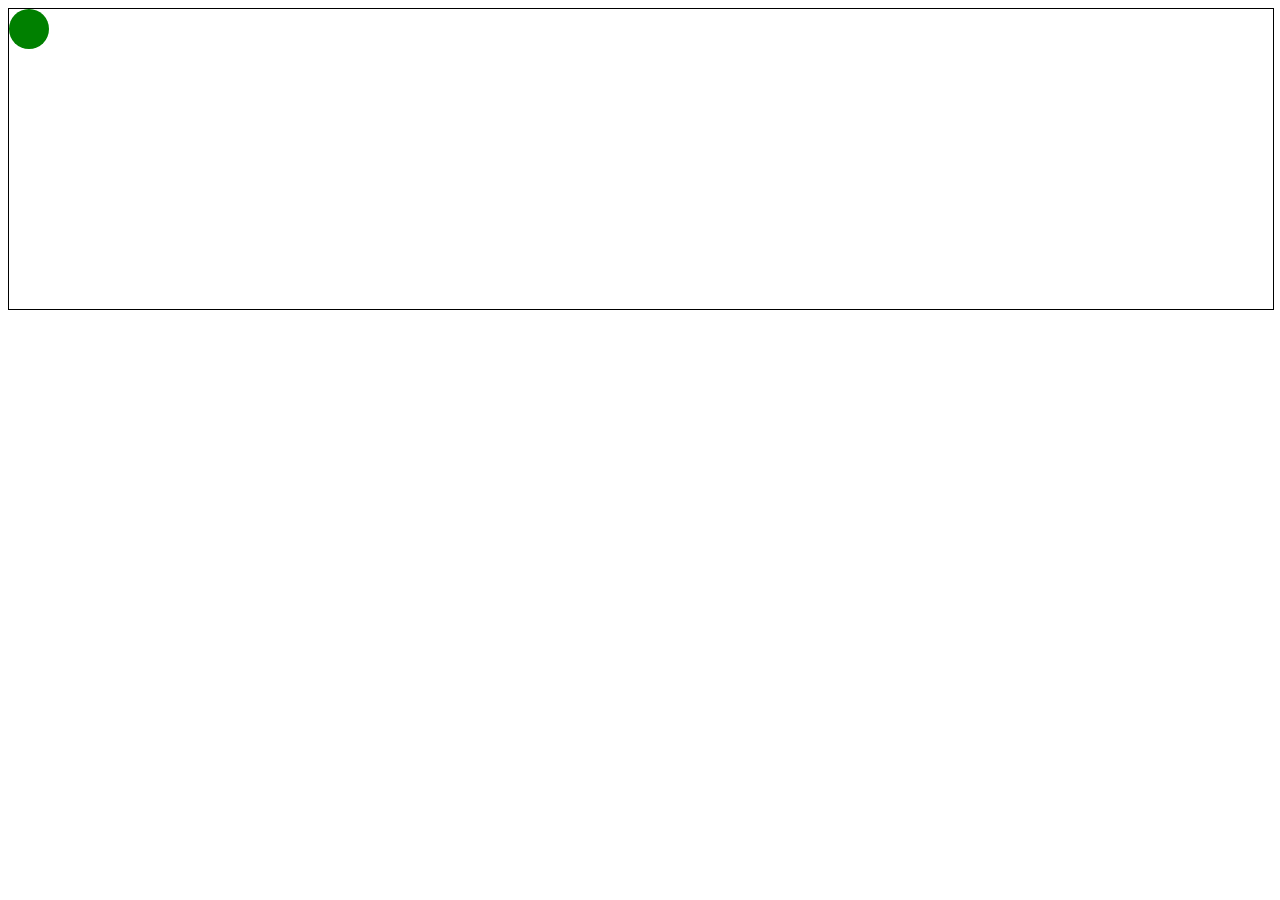
<file: drag/index.html>
<!DOCTYPE html>
<html lang="en">
  <head>
    <title>Learn web</title>
    <meta http-equiv="X-UA-Compatible" content="IE=edge" />
    <meta
      name="viewport"
      content="width=device-width, initial-scale=1, shrink-to-fit=no"
    />
    <link rel="stylesheet" href="./index.css" />
    <script src="./index.js" defer></script>
  </head>

  <body>
    <div class="box">
      <svg
        width="40"
        height="40"
        xmlns="http://www.w3.org/2000/svg"
        version="1.1"
        id = "ball-svg"
      >
        <circle id="ball" cx="20" cy="20" r="20" fill="green" />
      </svg>
    </div>
  </body>
</html>
</file>
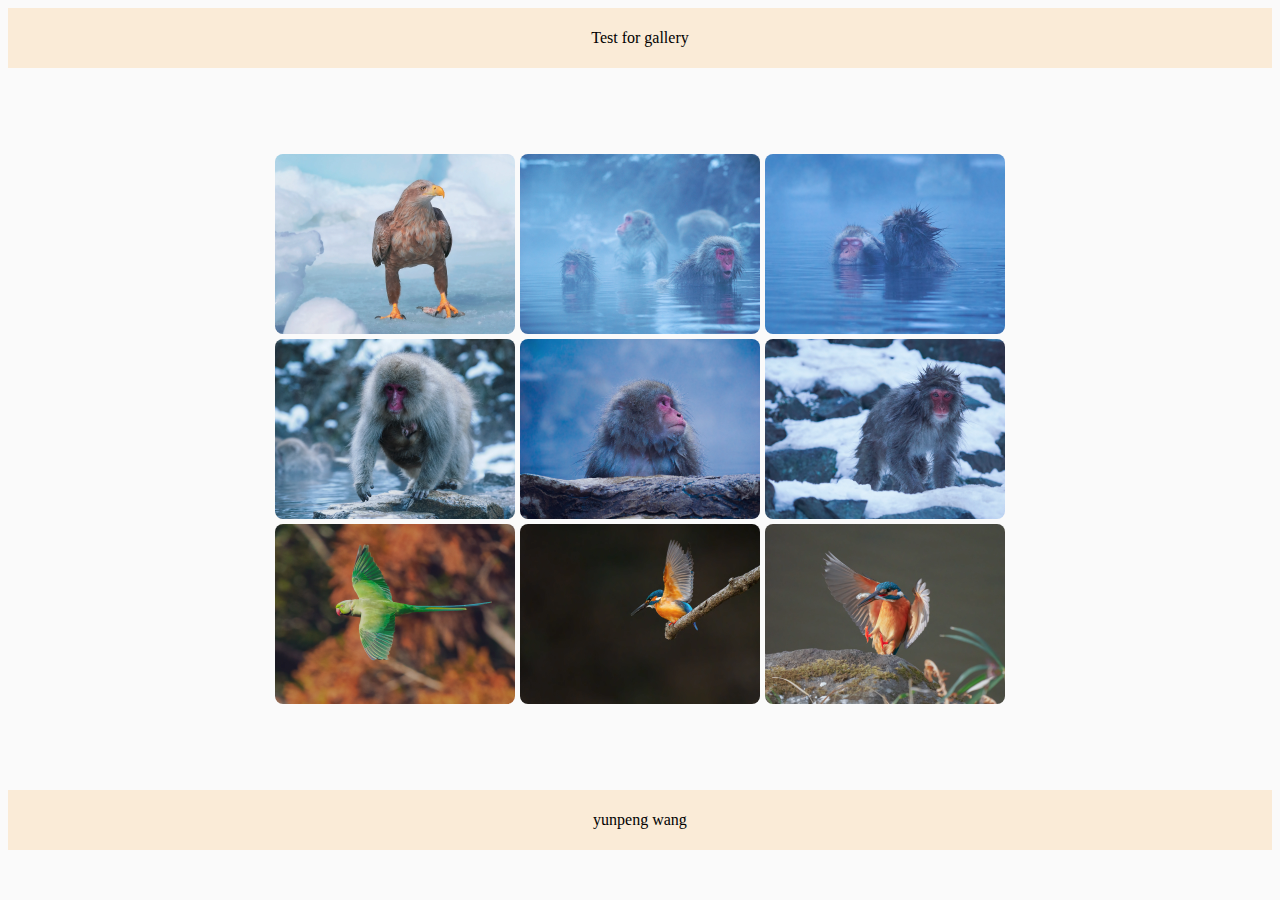
<file: lightbox/index.html>
<!DOCTYPE html>
<html lang="en">
  <head>
    <title>Learn web</title>
    <meta http-equiv="X-UA-Compatible" content="IE=edge">
    <meta name="viewport" content="width=device-width, initial-scale=1, shrink-to-fit=no">
    <link rel="stylesheet" href="./index.css">
    <script src="./index.js" defer></script>
  </head>

  <body> 
    <div class="header">Test for gallery</div>

    <div class="main">
        <div class="gallery-box">
        </div>
    </div>

    <div class="light-box">
      <div id="lightbox-close">✖</div>
      <div id="lightbox-prev">◀</div>
      <div id="lightbox-next">▶</div>
    </div>

    <div class="footer">yunpeng wang</div>
  </body>

</html>
</file>
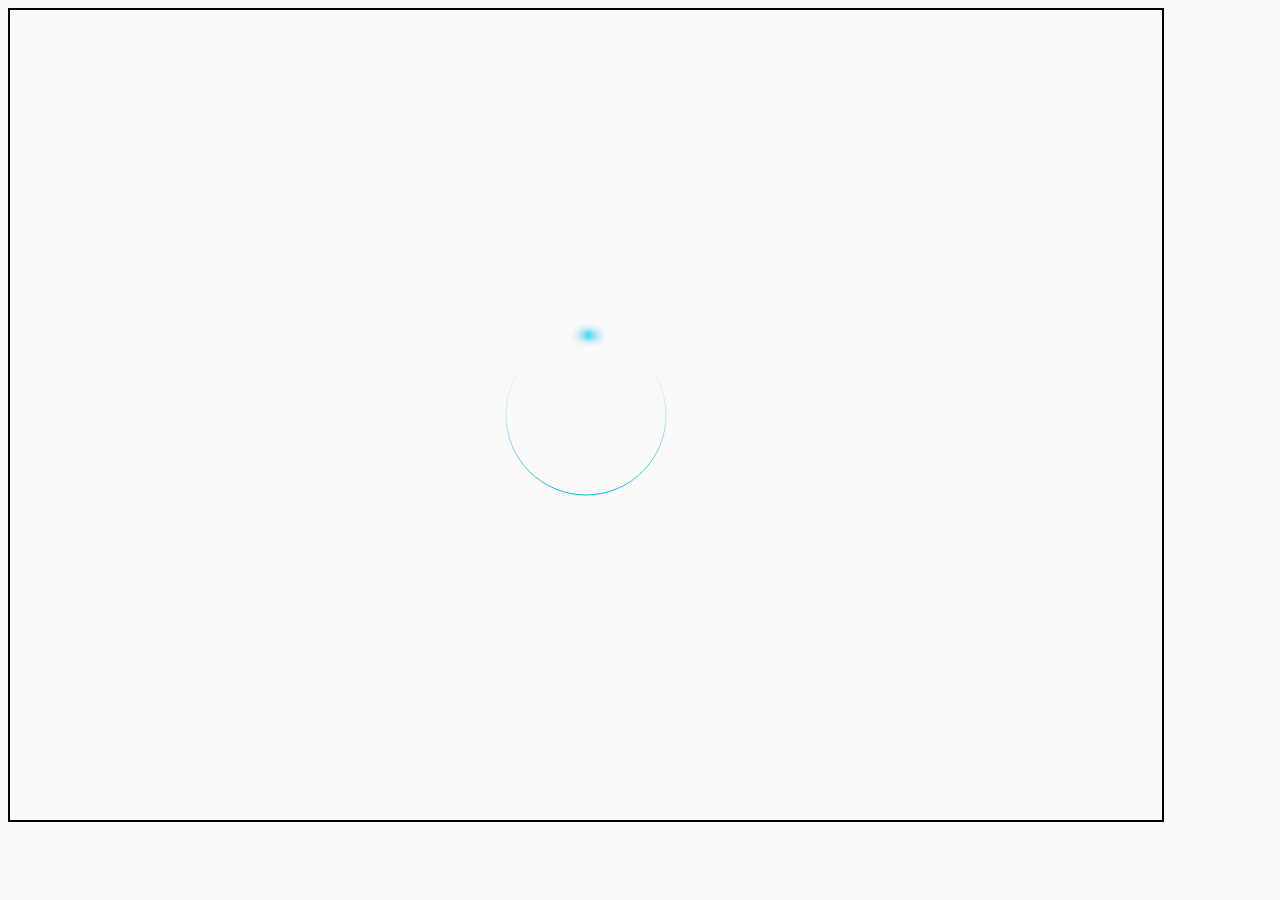
<file: svg-anime-flow/index.html>
<!DOCTYPE html>
<html lang="en">
  <head>
    <title>Learn web</title>
    <meta http-equiv="X-UA-Compatible" content="IE=edge" />
    <meta
      name="viewport"
      content="width=device-width, initial-scale=1, shrink-to-fit=no"
    />
    <link rel="stylesheet" href="./index.css" />
    <script src="./index.js" defer></script>
  </head>

  <body>
    <div class="box">
      <svg
        width="200"
        height="200"
        xmlns="http://www.w3.org/2000/svg"
        version="1.1"
      >
        <filter
          id="filter"
          color-interpolation-filters="linearRGB"
          filterUnits="objectBoundingBox"
          primitiveUnits="userSpaceOnUse"
        >
          <feGaussianBlur
            stdDeviation="5 5"
            x="0%"
            y="0%"
            width="100%"
            height="100%"
            in="SourceGraphic"
            edgeMode="none"
            result="blur"
          />
        </filter>
        <linearGradient id="gradient" x1="0%" y1="0%" x2="100%" y2="0%">
          <stop offset="0%" stop-color="#00b4d8ff" />
          <stop offset="100%" stop-color="#fafafa00" />
        </linearGradient>

        <circle
          id="layer0"
          cx="100"
          cy="100"
          r="80"
          stroke="url(#gradient)"
          stroke-width="1"
          fill="none"
          transform="rotate(-90 100,100)"
        />
        <circle
          <circle
          id="layer1"
          filter="url(#filter)"
          cx="100"
          cy="100"
          r="80"
          stroke="black"
          stroke-width="5"
          fill="none"
          transform="rotate(-95, 100,100)"
        />
        <circle
          id="layer2"
          cx="100"
          cy="100"
          r="80"
          stroke="black"
          stroke-width="5"
          fill="none"
          transform="rotate(-90, 100,100)"
        />
        <circle
          id="layer2"
          cx="100"
          cy="100"
          r="80"
          stroke="black"
          stroke-width="5"
          fill="none"
          transform="rotate(-90, 100,100)"
        />
      </svg>
    </div>
  </body>
</html>
</file>
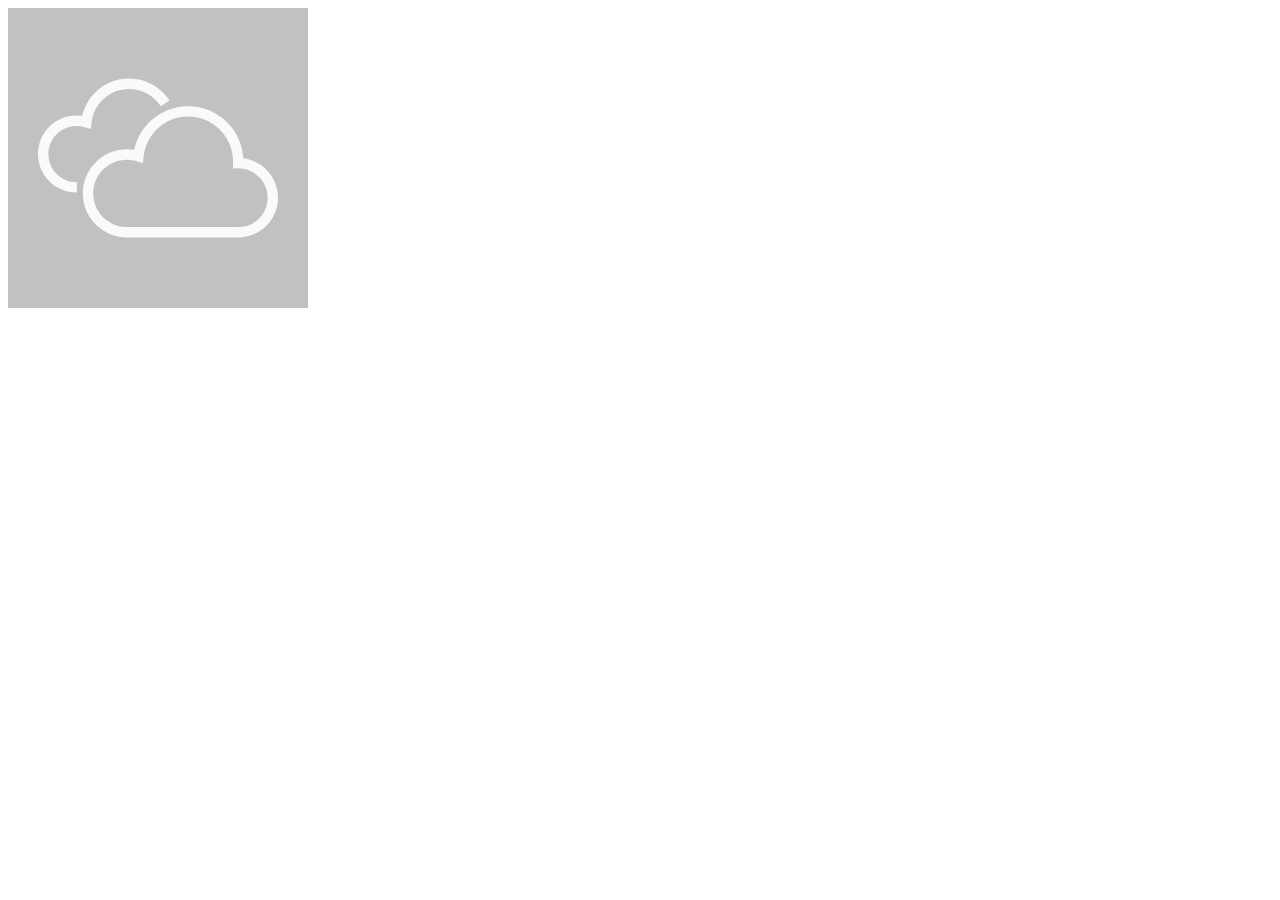
<file: svg-anime-glow/index.html>
<!DOCTYPE html>
<html lang="en">
  <head>
    <title>Learn web</title>
    <meta http-equiv="X-UA-Compatible" content="IE=edge" />
    <meta
      name="viewport"
      content="width=device-width, initial-scale=1, shrink-to-fit=no"
    />
    <link rel="stylesheet" href="./index.css" />
    <script src="./index.js" defer></script>
  </head>

  <body>
    <div id="box">
      <svg id="icon"
        height="800px"
        width="800px"
        version="1.1"
        id="_x32_"
        xmlns="http://www.w3.org/2000/svg"
        xmlns:xlink="http://www.w3.org/1999/xlink"
        viewBox="0 0 512 512"
        xml:space="preserve"
        fill="#00b4d8"
      >
        <g id="SVGRepo_bgCarrier" stroke-width="0" />

        <g
          id="SVGRepo_tracerCarrier"
          stroke-linecap="round"
          stroke-linejoin="round"
        />

        <g id="SVGRepo_iconCarrier">
          <style type="text/css">
            .st0 {
              fill: #fafafa;
            }
          </style>
          <g>
            <path
              class="st0"
              d="M39.682,290.046c-10.879-10.9-17.574-25.833-17.577-42.444c0.004-16.612,6.698-31.545,17.577-42.438 c10.896-10.886,25.832-17.581,42.44-17.581c6.2,0,12.146,0.933,17.75,2.669l12.888,3.997l1.378-13.426 c2.081-20.279,11.678-38.312,25.998-51.314c14.333-13.002,33.252-20.889,54.123-20.896c14.229,0,27.515,3.667,39.097,10.118 c11.574,6.444,21.416,15.687,28.588,26.787l18.567-12.005c-9.142-14.136-21.642-25.876-36.399-34.092 c-14.754-8.231-31.796-12.917-49.854-12.917c-26.515-0.006-50.787,10.104-68.981,26.637 c-15.288,13.871-26.299,32.363-31.039,53.238c-3.961-0.588-8.005-0.904-12.117-0.904c-22.643-0.008-43.241,9.214-58.07,24.054 C9.21,204.352-0.007,224.954,0,247.601c-0.007,22.646,9.206,43.248,24.053,58.074c14.825,14.846,35.427,24.068,58.07,24.053h0.714 v-22.101h-0.714C65.515,307.619,50.582,300.924,39.682,290.046z"
            />
            <path
              class="st0"
              d="M487.182,280.832c-12.92-12.93-30.109-21.642-49.201-24.06c-1.664-29.888-14.344-56.918-34.2-76.752 c-21.298-21.32-50.844-34.537-83.361-34.53c-30.458-0.008-58.321,11.596-79.224,30.583c-17.972,16.31-30.852,38.168-36.069,62.839 c-5.052-0.84-10.222-1.314-15.5-1.314c-25.908-0.007-49.462,10.528-66.43,27.52c-16.985,16.964-27.523,40.522-27.519,66.426 c-0.004,25.912,10.534,49.47,27.519,66.433c16.967,16.985,40.521,27.519,66.43,27.519h237.637c23.361,0,44.616-9.5,59.918-24.821 c15.317-15.298,24.825-36.553,24.818-59.918C512.007,317.393,502.499,296.131,487.182,280.832z M471.55,385.039 c-11.37,11.352-26.956,18.341-44.286,18.348H189.627c-19.873-0.007-37.766-8.022-50.801-21.039 c-13.016-13.038-21.036-30.928-21.042-50.805c0.006-19.87,8.026-37.766,21.042-50.798c13.036-13.017,30.928-21.04,50.801-21.046 c7.42,0,14.542,1.119,21.251,3.2l12.881,3.983l1.378-13.419c2.479-24.11,13.896-45.559,30.92-61.023 c17.039-15.449,39.546-24.842,64.363-24.842c26.486,0,50.363,10.698,67.732,28.057c17.351,17.366,28.054,41.246,28.057,67.732 c0,0.933-0.039,2.024-0.086,3.301l-0.42,11.89l11.743-0.452c17.254,0.057,32.772,7.032,44.103,18.341 c11.352,11.373,18.341,26.959,18.345,44.289C489.891,358.087,482.902,373.672,471.55,385.039z"
            />
          </g>
        </g>
      </svg>
    </div>
  </body>
</html>
</file>
<file: drag/index.css>
.box {
    border: 1px solid black;
    position: relative;
    width: 100%;
    height: 300px;
}

#ball-svg {
    position: absolute;
}

#ball {
    cursor: grab;
}

#ball.dragging {
    cursor: grabbing;
}
</file>
<file: lightbox/index.css>
body {
  background-color: #fafafa;
}
.header {
  display: flex;
  background-color: antiquewhite;
  height: 60px;
  justify-content: center;
  align-items: center;
}
.footer {
  display: flex;
  background-color: antiquewhite;
  height: 60px;
  justify-content: center;
  align-items: center;
}

.main {
  display: flex;
  margin: 5% 5%;
  justify-content: center;
}

.gallery-box {
  display: grid;
  grid-template-columns: repeat(3, 1fr);
  justify-content: center;
  gap: 5px;
  padding: 2% 5%;
  max-width: 100%;
  box-sizing: border-box;
}

.gallery-img {
  aspect-ratio: 4/3;
  width: 100%;
  max-width: 240px;
  border-radius: 8px;
  object-fit: cover;
}

.gallery-img:hover {
  cursor: zoom-in;
}

.light-box {
  position: fixed;
  inset: 0;
  display: none;
  width: 100vw;
  height: 100vh;
  background-color: rgba(30, 30, 30, 1);
  z-index: 9999;
  align-items: center;
  justify-content: center;
}

.lightbox-img {
  max-width: 100vw;
  max-height: 100vh;
  object-fit: contain;
  cursor: zoom-in;
}

.lightbox-img.zoomed {
  width: 100vw;
  height: 100vh;
  object-fit: cover;
}

@keyframes zoom-in {
  from {
    transform: scale(0.3);
    opacity: 0;
  }
  to {
    transform: scale(1);
    opacity: 1;
  }
}

@keyframes zoom-out {
  from {
    transform: scale(1);
    opacity: 1;
  }
  to {
    transform: scale(0.3);
    opacity: 0;
  }
}

@keyframes trans-left-in {
  from {
    transform: translateX(-80%);
    opacity: 0;
  }
  to {
    transform: translateX(0);
    opacity: 1;
  }
}

@keyframes trans-left-out {
  from {
    transform: translateX(0);
    opacity: 1;
  }
  to {
    transform: translateX(-150%);
    opacity: 0;
  }
}

@keyframes trans-right-in {
  from {
    transform: translateX(80%);
    opacity: 0;
  }
  to {
    transform: translateX(0);
    opacity: 1;
  }
}

@keyframes trans-right-out {
  from {
    transform: translateX(0);
    opacity: 1;
  }
  to {
    transform: translateX(150%);
    opacity: 0;
  }
}

#lightbox-close,
#lightbox-prev,
#lightbox-next {
  position: absolute;
  background-color: rgba(0, 0, 0, 0.5);
  border: 1px solid rgba(255, 255, 255, 0.3);
  color: rgba(250, 250, 250, 0.7);
  padding: 8px 12px;
  cursor: pointer;
  z-index: 999;
}

#lightbox-close {
  top: 20px;
  right: 30px;
}

#lightbox-prev {
  top: 50%;
  left: 30px;
}

#lightbox-next {
  top: 50%;
  right: 30px;
}
</file>
<file: svg-anime-flow/index.css>
:root{
    --color: #fafafa;
}

body {
    background-color: var(--color);
}

.box {
    width:90vw;
    height: 90vh;
    border: 2px solid black;
    display: flex;
    align-items: center;
    justify-content: center;

}

svg #layer0 {
    animation: progress-bar 2s linear infinite;
}

svg #layer1 {
    stroke: #00b4d8;
    stroke-dasharray: 20, 1000
}

svg #layer2 {
    stroke: hsl(190, 100%, 60%);
    filter: blur(2px);
    stroke-dasharray: 5, 1000;
}

svg{
    animation: halo-rotate 2s linear infinite;
}

@keyframes halo-rotate {
    0% {
        transform: rotate(0deg);
    }

    50% {
        transform: rotate(180deg);
    }

    100% {
        transform: rotate(360deg);
    }
}

@keyframes progress-bar {
    0% {
        stroke-dasharray: 0, 1000;
    }

    50% {
        stroke-dasharray: 250, 1000;
    }
    100% {
        stroke-dasharray: 500, 1000;
    }
}
</file>
<file: svg-anime-glow/index.css>
#box {
    width: 300px;
    height: 300px;
    display: flex;
    justify-content: center;
    align-items: center;
    background-color: #c1c1c1;
}

#icon {
    width:80%;
}

/* .st0 {
  stroke-dasharray: 50;
}

.st0.hovering{
  stroke: #00b4d8;
  stroke-width: 0.5rem;
  animation: svg-stroke 1s linear infinite;
}

@keyframes svg-stroke {
    from {
        stroke-dashoffset: 300;
    }
    to {
        stroke-dashoffset: 0
    }
    
} */

.st0 {
  fill: #fafafa;
}

.st0.hovering{
  animation: svg-glow 1s linear infinite;
  animation-direction: alternate;
}

.st0.solid {
  fill: #fafafa;
}
@keyframes svg-glow {
    from {
        fill: #00b4d8;
    }
    to {
        fill: #fafafa;
    }
    
}
</file>
